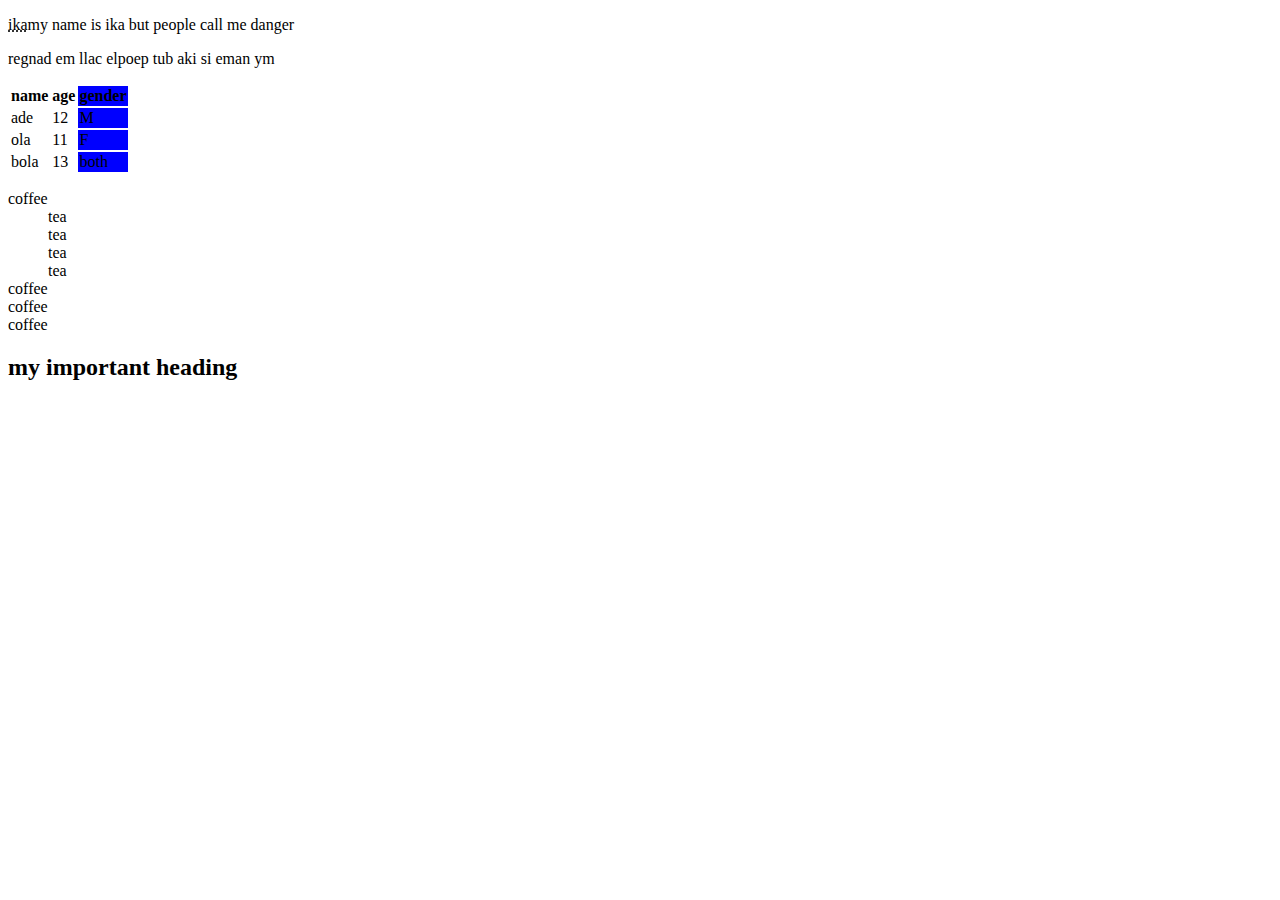
<file: index.html>
<!DOCTYPE html>
<html lang="en">
<head>
    <meta charset="UTF-8">
    <meta http-equiv="X-UA-Compatible" content="IE=edge">
    <meta name="viewport" content="width=device-width, initial-scale=1.0">
    <title>Document</title>
    <link rel="icon" type="image/x-icon" href="img/favicon.ico">
</head>

<body>  

    <p><abbr title="ikaaa off africa">ika</abbr>my name is ika but people call me danger</p>
    <p><bdo dir="rtl">my name is ika but people call me danger</bdo></p>

  <table>
    <colgroup>
      <col span="2">
      <col span="3" style="background-color: blue;">
    </colgroup>
 
    <tr>
      <th>name</th>
      <th>age</th>
      <th>gender</th>
    </tr>

    <tr>
      <td>ade</td>
      <td>12</td>
      <td>M</td>
    </tr>

    <tr>
      <td>ola</td>
      <td>11</td>
      <td>F</td>
    </tr>

    <tr>
      <td>bola</td>
      <td>13</td>
      <td>both</td>
    </tr>
  </table>

  <dl>
    <dt>coffee</dt>
    <dd>tea</dd>
    <dd>tea</dd>
    <dd>tea</dd>
    <dd>tea</dd>
    <dt>coffee</dt>
    <dt>coffee</dt>
    <dt>coffee</dt>
  </dl>

  <h2>my <span class="note">important</span> heading</h2>
</body>

</html>
</file>
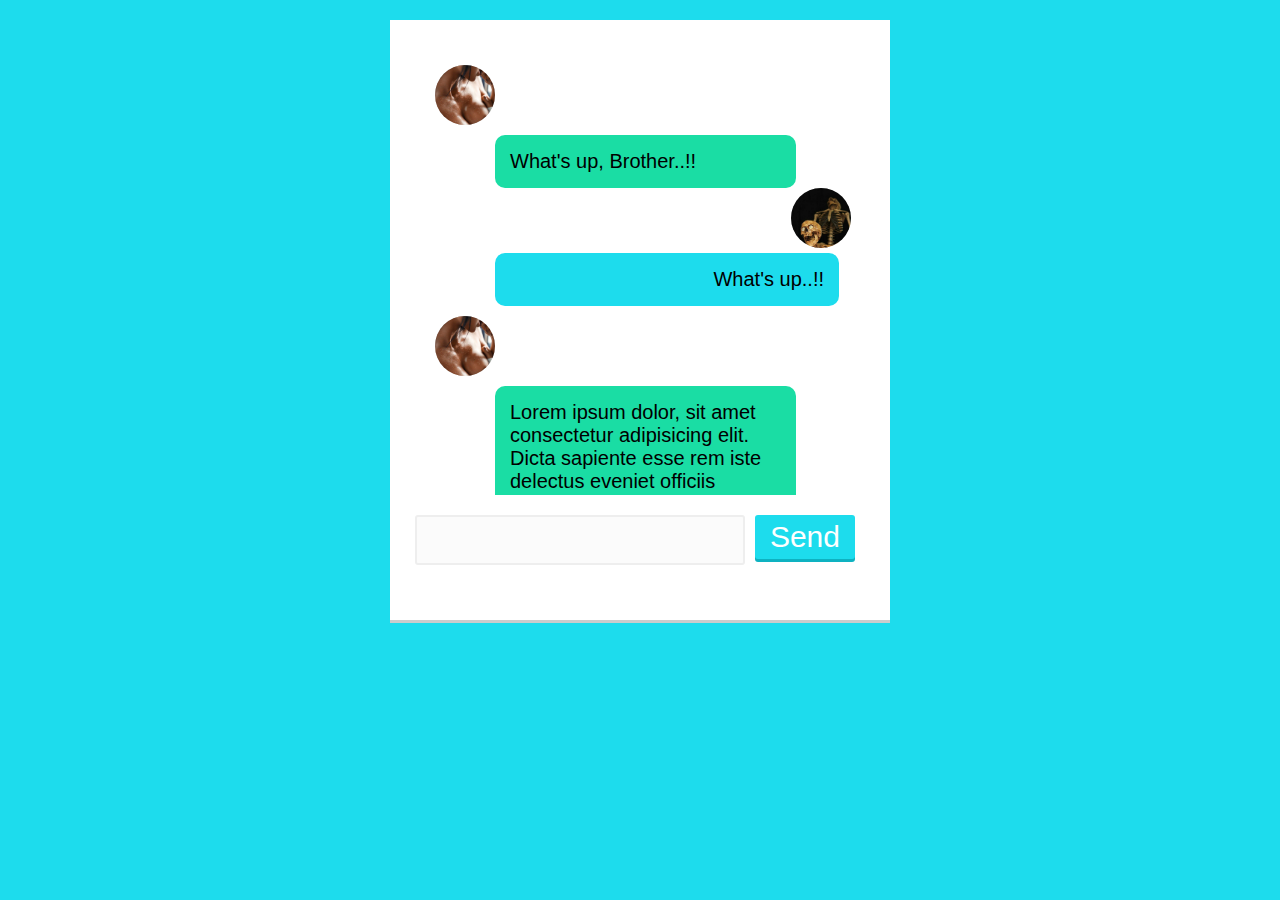
<file: chatbox.html>
<!DOCTYPE html>
<html>

    <head>
        <meta charset="UTF-8">
        <title>Flat design Chatbox</title>
        <link rel="stylesheet" type="text/css" href="css/box.css">
    </head>
    <body>

        <div class="chatbox">

            <div class="chatlogs">

                <div class="chats-friend">
                    <div class="user-photo"><img src="img/Fl42hDUXEA0XpHJ.jpg"></div>
                    <p class="chat-message">What's up, Brother..!!</p>
                 </div>
                 <div class="chats-self">
                    <div class="user-photo2"><img src="img/FotGsRSXEAA0q0a.jpg"></div>
                    <p class="chat-message2">What's up..!!</p>
                 </div>
                 <div class="chats-friend">
                    <div class="user-photo"><img src="img/Fl42hDUXEA0XpHJ.jpg"></div>
                    <p class="chat-message">Lorem ipsum dolor, sit amet consectetur adipisicing elit. Dicta sapiente esse rem iste delectus eveniet officiis pariatur odio doloribus provident at vel blanditiis labore, iure commodi eius doloremque ullam explicabo?</p>
                 </div>
                 <div class="chats-friend">
                    <div class="user-photo"><img src="img/Fl42hDUXEA0XpHJ.jpg"></div>
                    <p class="chat-message">What's up, Brother..!!</p>
                 </div>
                 <div class="chats-self">
                    <div class="user-photo2"><img src="img/FotGsRSXEAA0q0a.jpg"></div>
                    <p class="chat-message2">What's up..!!</p>
                 </div>
                 <div class="chats-friend">
                    <div class="user-photo"><img src="img/Fl42hDUXEA0XpHJ.jpg"></div>
                    <p class="chat-message">Lorem ipsum dolor, sit amet consectetur adipisicing elit. Dicta sapiente esse rem iste delectus eveniet officiis pariatur odio doloribus provident at vel blanditiis labore, iure commodi eius doloremque ullam explicabo?</p>
                 </div>

            </div>

            <div class="chat-form">
                <textarea></textarea>
                <button>Send</button>
            </div>
        </div>

    </body>



</html>
</file>
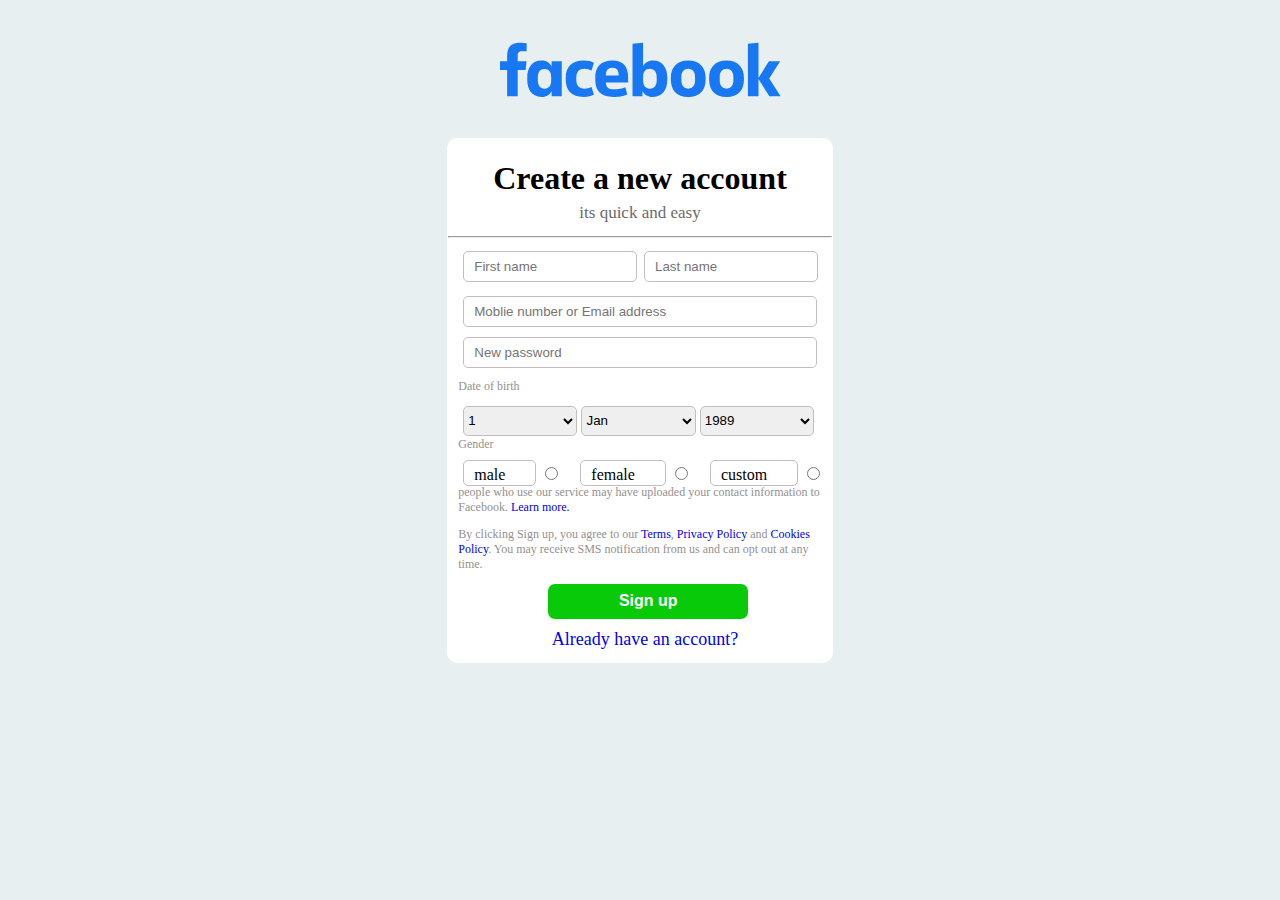
<file: facebook.html>
<!DOCTYPE html>

<html>

  <head>
    <meta charset="UTF-8">
    <title>Facebook</title>
    <link rel="stylesheet" type="text/css" href="css/style.css">
  </head>

 <body>
    <div class="facebook">
        <img src="img/dF5SId3UHWd.svg" alt="Facebook">
    </div>

 <div class="block">
    <h1>Create a new account</h1>
    <h4>its quick and easy</h4>

    <hr>

    <div class="name-div">
        <input placeholder="First name" class="input" type="text">
        <input placeholder="Last name" class="input" type="text">
    </div>

        <input placeholder="Moblie number or Email address" class="form" type="text">
        <input placeholder="New password" class="form" type="text">

    <p>Date of birth</p>
 <div class="date">
    <select name="days" id="date" class="select">
        <option value="1">1</option>
        <option value="1">2</option>
        <option value="1">3</option>
        <option value="1">4</option>
        <option value="1">5</option>
        <option value="1">6</option>
        <option value="1">7</option>
        <option value="1">8</option>
        <option value="1">9</option>
        <option value="1">10</option>
        <option value="1">11</option>
        <option value="1">12</option>
        <option value="1">13</option>
        <option value="1">14</option>
        <option value="1">15</option>
        <option value="1">16</option>
        <option value="1">17</option>
        <option value="1">18</option>
        <option value="1">19</option>
        <option value="1">20</option>
        <option value="1">21</option>
        <option value="1">22</option>
        <option value="1">23</option>
        <option value="1">24</option>
        <option value="1">25</option>
        <option value="1">25</option>
        <option value="1">27</option>
        <option value="1">28</option>
        <option value="1">29</option>
        <option value="1">30</option>
        <option value="1">31</option>
    </select>

    <select name="month" id="date" class="select">
        <option>jan</option>
        <option>feb</option>
        <option>mar</option>
        <option>apr</option>
        <option>may</option>
        <option>jun</option>
        <option>jul</option>
        <option>aug</option>
        <option>sep</option>
        <option>oct</option>
        <option>nov</option>
        <option>dec</option>
    </select>

    <select name="year" id="date" class="select">
        <option>1989</option>
        <option>1990</option>
        <option>1991</option>
        <option>1992</option>
        <option>1993</option>
        <option>1994</option>
        <option>1995</option>
        <option>1996</option>
        <option>1997</option>
        <option>1998</option>
        <option>1999</option>
        <option>2000</option>
        <option>2001</option>
        <option>2002</option>
        <option>2003</option>
        <option>2004</option>
        <option>2005</option>
        <option>2006</option>
        <option>2007</option>
    </select>
 </div>

 <p>Gender</p>

  <div class="genderDiv">
    <label for="gender"> male</label>
    <input type="radio" name="gender" class="click">
    <label for="gender"> female</label>
    <input type="radio" name="gender" class="click">
    <label for="gender">custom</label>
    <input type="radio" name="gender" class="click">
  </div>
  <p>people who use our service may have uploaded your contact information to Facebook. <a href="http//:www.pexels.com">Learn more.</a></p>
  <p>By clicking Sign up, you agree to our <a href="http//:www.pexels.com">Terms</a>,<a href="http//:www.unsplash.com"> Privacy Policy</a> and <a href="http//:www.pexels.com">Cookies Policy</a>. You may receive SMS notification from us and can opt out at any time.</p>

  <button type="button" class="button" style="font-size: 16px;" style="color: white;"><b>Sign up</b></button>
 <div class="a">
  <p><class="a" style="font-size: 18px;"><a href="http//:www.pexels.com">Already have an account?</a></p>
 </div>
  
 </div>

</body>





</html>
</file>
<file: css/box.css>
*{
    margin: 0;
    padding: 0;
    font-family: Tahoma,sans-serif;
    box-sizing: border-box;
}

body{
    background: #1ddced;
}

.chatbox{
    width: 500px;
    min-width: 350px;
    height: 600px;
    background: #fff;
    padding: 25px;
    margin: 20px auto;
    box-shadow: 0 3px #ccc;
}

.chatlogs{
    padding: 10px;
    width: 100%;
    height: 450px;
    overflow-x: hidden;
    overflow-y: scroll;
}

.chatlogs::-webkit-scrollbar{
    width: 10px;
}

.chatlogs::-webkit-scrollbar-thumb{
    border-radius: 5px;
    background: rgba(0,0,0,.1);
}

.chat{
    display: flex;
    flex-flow: row wrap;
    align-items: flex-start;
    margin-bottom: 10px;
}

.user-photo{
    margin: 10px;
    width: 60px;
    height: 60px;
    background: #ccc;
    border-radius: 50%;
    overflow: hidden;
}

.user-photo img{
    width: 100%;
}

.user-photo2{
    width: 60px;
    height: 60px;
    background: #ccc;
    border-radius: 50%;
    margin-left: 85%;
    overflow: hidden;
}

.user-photo2 img{
    width: 100%;
}

.chat-message{
    width: 70%;
    padding: 15px;
    margin: 5px 10px 0;
    border-radius: 10px;
    font-size: 20px;
}


.chat-message2{
    width: 80%;
    padding: 15px;
    margin: 5px 20px 0;
    border-radius: 10px;
    font-size: 20px;
}

.chat-message{
    background: #1adda4;
    margin-left: 70px;
}

.chat-message2{
    background: #1ddced;
    text-align: right;
    margin-left: 70px;
}

.chat-form{
    margin-top: 20px;
    display: flex;
    align-items: flex-start;
}

.chat-form textarea{
    background: #fbfbfb;
    width: 75%;
    height: 50px;
    border: 2px solid #eee;
    border-radius: 3px;
    resize: none;
    padding: 10px;
    font-size: 18px;
    color: #333;
}

.chat-form textarea:focus{
    background: #fff;
}

.chat-form textarea::-webkit-scrollbar{
    width: 10px;
}

.chat-form textarea::-webkit-scrollbar-thumb{
    border-radius: 5px;
    background: rgba(0,0,0,.1);
}

.chat-form button{
    background: #1ddced;
    padding: 5px 15px;
    font-size: 30px;
    color: #fff;
    border: none;
    margin: 0 10px;
    border-radius: 3px;
    box-shadow: 0 3px 0 #0eb2c1;
    cursor: pointer;
}

.chat-form button:hover{
    background: #13c8d9;
}
</file>
<file: css/style.css>
body{
    background-color: rgb(231, 239, 241);
}

.facebook{
    width: 350px;
    height: 130px;
    margin-left: auto;
    margin-right: auto;
}

h1{
    text-align: center;
    height: 20px;
}

h4{
    height: 10px;
    text-align: center;
    font-weight: 100;
    font-style: arial;
    font-size: 17px;
    color: rgb(109, 106, 106);
}

.block{
    border: 1px solid black;
    width: 383.5px;
    margin-left: auto;
    margin-right: auto;
    border-radius: 10px;
    border-color: transparent;
    background-color: white;
}

.form{
    border: 1px solid rgb(197, 189, 189);
    width: 88.5%;
    padding-top: 7px;
    padding-left: 10px;
    padding-bottom: 7px;
    margin-bottom: 10px;
    margin-left: 15px;
    height: auto;
    border-radius: 5px;
}

/* .input-div{
    margin-left: 15px;
    padding-top: 5px;
    padding-bottom: 10px;
} */

.name-div{
    height: 30px;
    margin-left: 12px;
    padding-bottom: 5px;
    padding-top: 5px;
    border-radius: 5px;
    margin-bottom: 10px;
    border-color: rgb(197, 189, 189);
}

.input{
    border: 1px solid rgb(197, 189, 189);
    margin-left: 3px;
    width: 43%;
    height: auto;
    padding-top: 7px;
    padding-left: 10px;
    padding-bottom: 7px;
    border-radius: 5px;
}

p{
    margin-top: 1px;
    padding-left: 10px;
    font-size: 12px;
    color: rgb(148, 144, 144);
}

.select{
    width: 31%;
    height: 30px;
    border-radius: 5px;
    border-color: rgb(197, 189, 189);
    text-transform: capitalize;

}

.date{
    margin-left: 15px;
    margin-top: 0.5px;
}

label{
    border: 1px solid rgb(197, 189, 189);
    padding-left: 10px;
    padding-right: 30px;;
    margin-left: 15px;
    border-radius: 5px;
    padding-top: 5px;
    padding-bottom: 2px;
}

.button{
    background-color: rgb(8, 202, 8);
    color: white;
    height: 35px;
    width: 200px;
    margin-left: 100px;
    margin-right: 100px;
    border-radius: 7px;
    border-color: transparent;
}

a{
    text-decoration: none;
}

a:hover{
    text-decoration: underline;
}

.a{
    text-align: center;
    font-size: 20px;
    text-decoration: none;
    margin-top: 10px;
}
</file>
